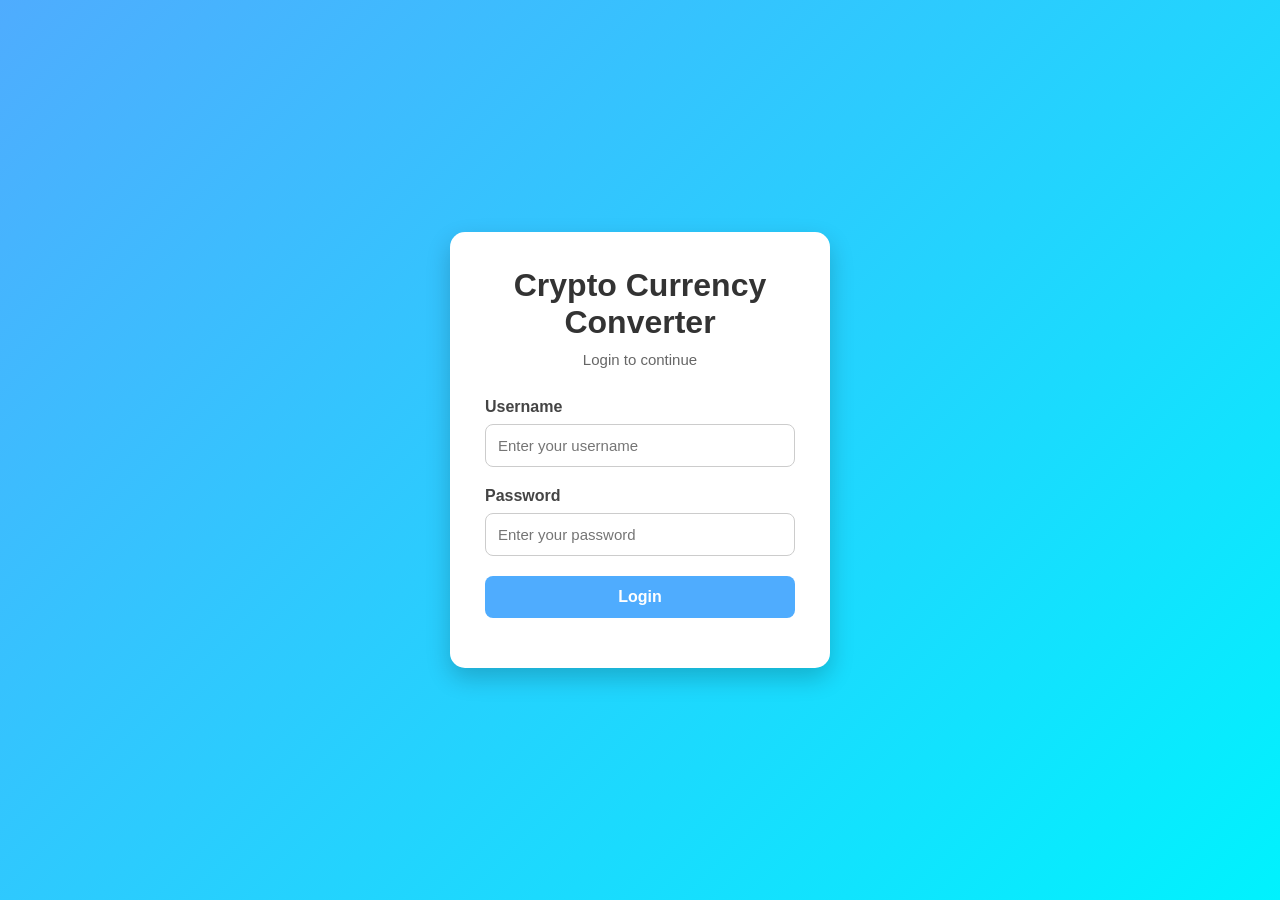
<file: index.html>
<!DOCTYPE html>
<html lang="en">
<head>
    <meta charset="UTF-8">
    <meta name="viewport" content="width=device-width, initial-scale=1.0">
    <title>Crypto Currency Converter - Login</title>

    <link rel="stylesheet" href="css/login.css">
</head>
<body>

    <div class="login-container">

        <h1>Crypto Currency Converter</h1>
        <p class="subtitle">Login to continue</p>

        <form id="loginForm">

            <div class="input-group">
                <label for="username">Username</label>
                <input
                    type="text"
                    id="username"
                    placeholder="Enter your username"
                    required
                >
            </div>

            <div class="input-group">
                <label for="password">Password</label>
                <input
                    type="password"
                    id="password"
                    placeholder="Enter your password"
                    required
                >
            </div>

            <button type="submit">
                Login
            </button>

            <p id="message"></p>

        </form>

    </div>

    <script src="js/login.js"></script>

</body>
</html>
</file>
<file: css/login.css>
/* Reset */
* {
    margin: 0;
    padding: 0;
    box-sizing: border-box;
}

/* Body */
body {
    font-family: Arial, Helvetica, sans-serif;
    background: linear-gradient(135deg, #4facfe, #00f2fe);
    display: flex;
    justify-content: center;
    align-items: center;
    height: 100vh;
}

/* Login Card */
.login-container {
    width: 380px;
    background-color: #ffffff;
    padding: 35px;
    border-radius: 15px;
    box-shadow: 0 10px 25px rgba(0, 0, 0, 0.2);
}

/* Heading */
.login-container h1 {
    text-align: center;
    color: #333;
    margin-bottom: 10px;
}

/* Subtitle */
.subtitle {
    text-align: center;
    color: #666;
    margin-bottom: 30px;
    font-size: 15px;
}

/* Input Group */
.input-group {
    margin-bottom: 20px;
}

/* Labels */
.input-group label {
    display: block;
    margin-bottom: 8px;
    font-weight: bold;
    color: #444;
}

/* Inputs */
.input-group input {
    width: 100%;
    padding: 12px;
    border: 1px solid #cccccc;
    border-radius: 8px;
    font-size: 15px;
    outline: none;
    transition: 0.3s;
}

/* Input Focus */
.input-group input:focus {
    border-color: #4facfe;
    box-shadow: 0 0 6px rgba(79, 172, 254, 0.4);
}

/* Login Button */
button {
    width: 100%;
    padding: 12px;
    background-color: #4facfe;
    color: white;
    border: none;
    border-radius: 8px;
    font-size: 16px;
    font-weight: bold;
    cursor: pointer;
    transition: 0.3s;
}

/* Button Hover */
button:hover {
    background-color: #2196f3;
}

/* Message */
#message {
    text-align: center;
    margin-top: 15px;
    color: red;
    font-weight: bold;
}

/* Responsive */
@media (max-width: 450px) {
    .login-container {
        width: 90%;
        padding: 25px;
    }
}
</file>
<file: css/dashboard.css>
/* Reset */
* {
    margin: 0;
    padding: 0;
    box-sizing: border-box;
}

/* Body */
body {
    font-family: Arial, Helvetica, sans-serif;
    background: linear-gradient(135deg, #4facfe, #00f2fe);
    min-height: 100vh;
}

/* Header */
header {
    background: #ffffff;
    padding: 20px;
    text-align: center;
    box-shadow: 0 2px 10px rgba(0,0,0,0.1);
}

header h1 {
    color: #333;
    margin-bottom: 8px;
}

#welcomeUser {
    color: #666;
    font-size: 16px;
}

/* Main Container */
.container {
    width: 90%;
    max-width: 700px;
    margin: 30px auto;
}

/* Card */
.card {
    background: #ffffff;
    padding: 25px;
    border-radius: 12px;
    box-shadow: 0 5px 15px rgba(0,0,0,0.2);
}

/* Form Group */
.form-group {
    margin-bottom: 20px;
}

.form-group label {
    display: block;
    font-weight: bold;
    margin-bottom: 8px;
    color: #333;
}

/* Input & Select */
input,
select {
    width: 100%;
    padding: 12px;
    font-size: 16px;
    border: 1px solid #cccccc;
    border-radius: 8px;
    outline: none;
}

input:focus,
select:focus {
    border-color: #4facfe;
}

/* Buttons */
button {
    width: 100%;
    padding: 12px;
    margin-top: 10px;
    border: none;
    border-radius: 8px;
    background: #4facfe;
    color: white;
    font-size: 16px;
    font-weight: bold;
    cursor: pointer;
    transition: 0.3s;
}

button:hover {
    background: #2196f3;
}

/* Result Card */
.result-card {
    background: white;
    margin-top: 25px;
    padding: 25px;
    border-radius: 12px;
    box-shadow: 0 5px 15px rgba(0,0,0,0.2);
}

.result-card h2 {
    color: #333;
    margin-bottom: 10px;
}

.result-card p {
    font-size: 22px;
    font-weight: bold;
    color: #4facfe;
    margin-bottom: 20px;
}

/* Favorites */
.favorites {
    background: white;
    margin-top: 25px;
    padding: 25px;
    border-radius: 12px;
    box-shadow: 0 5px 15px rgba(0,0,0,0.2);
}

.favorites h2 {
    margin-bottom: 15px;
    color: #333;
}

#favoritesList {
    list-style: none;
}

#favoritesList li {
    padding: 10px;
    border-bottom: 1px solid #ddd;
}

/* Responsive */
@media (max-width: 600px) {

    .container {
        width: 95%;
    }

    .card,
    .result-card,
    .favorites {
        padding: 20px;
    }

}
.deleteBtn {

    margin-left: 15px;
    padding: 5px 10px;
    background: crimson;
    color: white;
    border: none;
    border-radius: 5px;
    cursor: pointer;
    width: auto;

}

.deleteBtn:hover{

    background: darkred;

}
</file>
